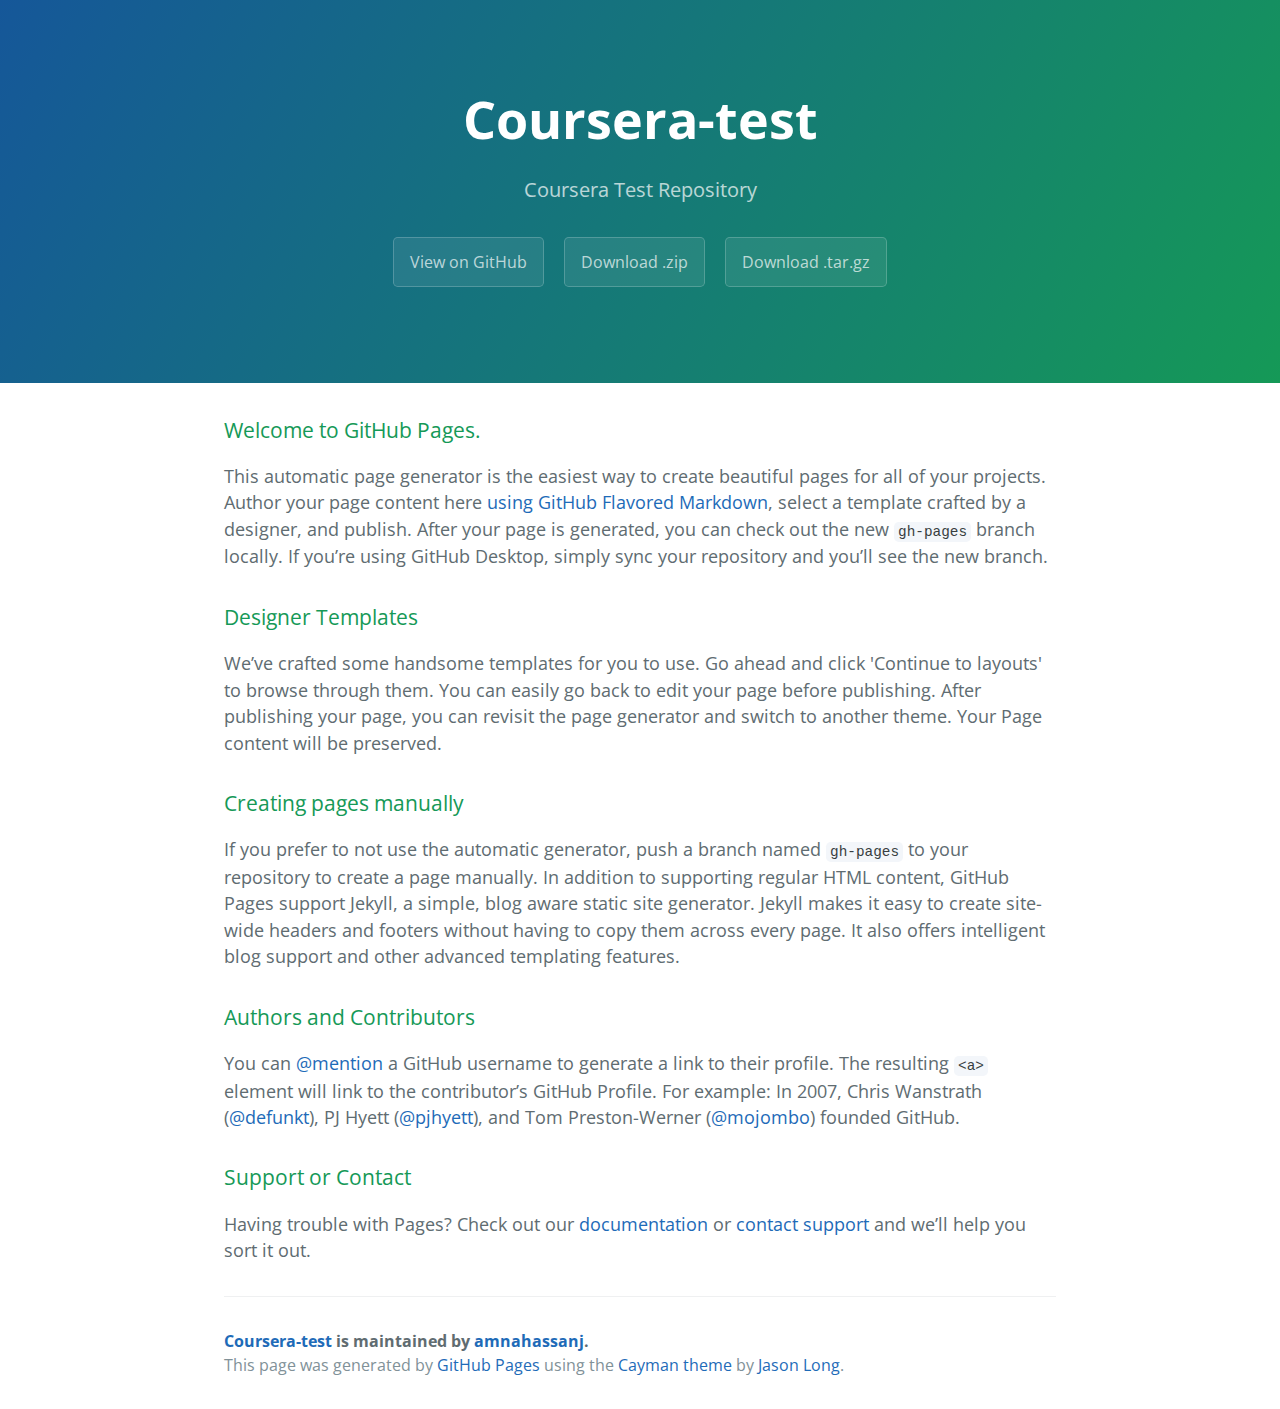
<file: index.html>
<!DOCTYPE html>
<html lang="en-us">
  <head>
    <meta charset="UTF-8">
    <title>Coursera-test by amnahassanj</title>
    <meta name="viewport" content="width=device-width, initial-scale=1">
    <link rel="stylesheet" type="text/css" href="stylesheets/normalize.css" media="screen">
    <link href='https://fonts.googleapis.com/css?family=Open+Sans:400,700' rel='stylesheet' type='text/css'>
    <link rel="stylesheet" type="text/css" href="stylesheets/stylesheet.css" media="screen">
    <link rel="stylesheet" type="text/css" href="stylesheets/github-light.css" media="screen">
  </head>
  <body>
    <section class="page-header">
      <h1 class="project-name">Coursera-test</h1>
      <h2 class="project-tagline">Coursera Test Repository</h2>
      <a href="https://github.com/amnahassanj/coursera-test" class="btn">View on GitHub</a>
      <a href="https://github.com/amnahassanj/coursera-test/zipball/master" class="btn">Download .zip</a>
      <a href="https://github.com/amnahassanj/coursera-test/tarball/master" class="btn">Download .tar.gz</a>
    </section>

    <section class="main-content">
      <h3>
<a id="welcome-to-github-pages" class="anchor" href="#welcome-to-github-pages" aria-hidden="true"><span aria-hidden="true" class="octicon octicon-link"></span></a>Welcome to GitHub Pages.</h3>

<p>This automatic page generator is the easiest way to create beautiful pages for all of your projects. Author your page content here <a href="https://guides.github.com/features/mastering-markdown/">using GitHub Flavored Markdown</a>, select a template crafted by a designer, and publish. After your page is generated, you can check out the new <code>gh-pages</code> branch locally. If you’re using GitHub Desktop, simply sync your repository and you’ll see the new branch.</p>

<h3>
<a id="designer-templates" class="anchor" href="#designer-templates" aria-hidden="true"><span aria-hidden="true" class="octicon octicon-link"></span></a>Designer Templates</h3>

<p>We’ve crafted some handsome templates for you to use. Go ahead and click 'Continue to layouts' to browse through them. You can easily go back to edit your page before publishing. After publishing your page, you can revisit the page generator and switch to another theme. Your Page content will be preserved.</p>

<h3>
<a id="creating-pages-manually" class="anchor" href="#creating-pages-manually" aria-hidden="true"><span aria-hidden="true" class="octicon octicon-link"></span></a>Creating pages manually</h3>

<p>If you prefer to not use the automatic generator, push a branch named <code>gh-pages</code> to your repository to create a page manually. In addition to supporting regular HTML content, GitHub Pages support Jekyll, a simple, blog aware static site generator. Jekyll makes it easy to create site-wide headers and footers without having to copy them across every page. It also offers intelligent blog support and other advanced templating features.</p>

<h3>
<a id="authors-and-contributors" class="anchor" href="#authors-and-contributors" aria-hidden="true"><span aria-hidden="true" class="octicon octicon-link"></span></a>Authors and Contributors</h3>

<p>You can <a href="https://help.github.com/articles/basic-writing-and-formatting-syntax/#mentioning-users-and-teams" class="user-mention">@mention</a> a GitHub username to generate a link to their profile. The resulting <code>&lt;a&gt;</code> element will link to the contributor’s GitHub Profile. For example: In 2007, Chris Wanstrath (<a href="https://github.com/defunkt" class="user-mention">@defunkt</a>), PJ Hyett (<a href="https://github.com/pjhyett" class="user-mention">@pjhyett</a>), and Tom Preston-Werner (<a href="https://github.com/mojombo" class="user-mention">@mojombo</a>) founded GitHub.</p>

<h3>
<a id="support-or-contact" class="anchor" href="#support-or-contact" aria-hidden="true"><span aria-hidden="true" class="octicon octicon-link"></span></a>Support or Contact</h3>

<p>Having trouble with Pages? Check out our <a href="https://help.github.com/pages">documentation</a> or <a href="https://github.com/contact">contact support</a> and we’ll help you sort it out.</p>

      <footer class="site-footer">
        <span class="site-footer-owner"><a href="https://github.com/amnahassanj/coursera-test">Coursera-test</a> is maintained by <a href="https://github.com/amnahassanj">amnahassanj</a>.</span>

        <span class="site-footer-credits">This page was generated by <a href="https://pages.github.com">GitHub Pages</a> using the <a href="https://github.com/jasonlong/cayman-theme">Cayman theme</a> by <a href="https://twitter.com/jasonlong">Jason Long</a>.</span>
      </footer>

    </section>

  
  </body>
</html>
</file>
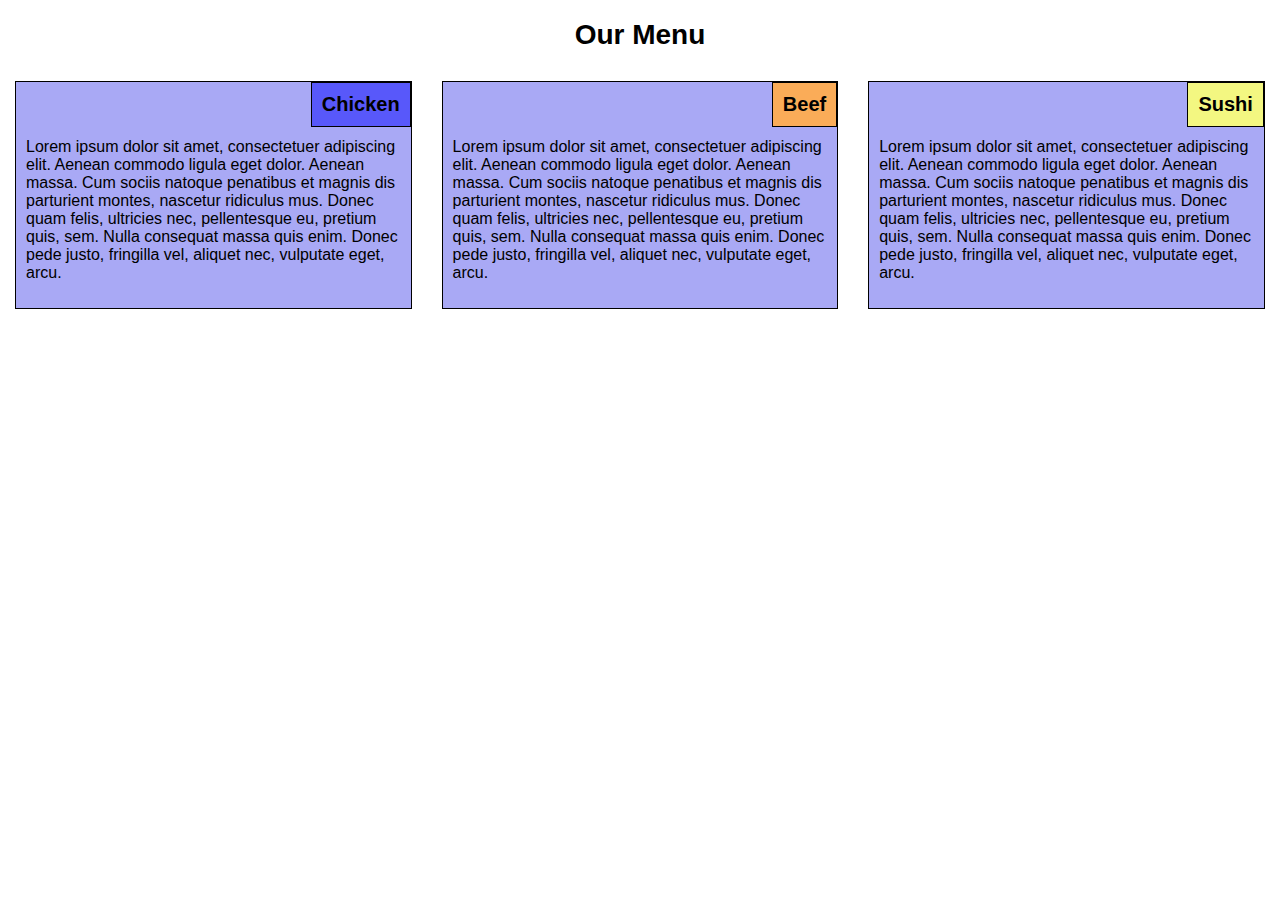
<file: site/module2/index.html>
<!Doctype HTML>
<html>

<head>
<meta charset="Utf-8">
<meta name="viewport" content="width=device-width, initial-scale=1">
<link rel="stylesheet" href="css/styles.css">
</head>

<body>
	<h1> Our Menu </h1>

	<div class="row">
		<div class="col-lg-4 col-md-6 col-sm-12">
			<div class="section">
				<h2 id="Chicken"> Chicken </h2>
				<p> Lorem ipsum dolor sit amet, consectetuer adipiscing elit. Aenean commodo ligula eget dolor. Aenean massa. Cum sociis natoque penatibus et magnis dis parturient montes, nascetur ridiculus mus. Donec quam felis, ultricies nec, pellentesque eu, pretium quis, sem. Nulla consequat massa quis enim. Donec pede justo, fringilla vel, aliquet nec, vulputate eget, arcu. </p>
			</div>
		</div>

		<div class="col-lg-4 col-md-6 col-sm-12">
			<div class="section">
				<h2 id="Beef"> Beef </h2>
				<p> Lorem ipsum dolor sit amet, consectetuer adipiscing elit. Aenean commodo ligula eget dolor. Aenean massa. Cum sociis natoque penatibus et magnis dis parturient montes, nascetur ridiculus mus. Donec quam felis, ultricies nec, pellentesque eu, pretium quis, sem. Nulla consequat massa quis enim. Donec pede justo, fringilla vel, aliquet nec, vulputate eget, arcu. </p>
			</div>
		</div>

		<div class="col-lg-4 col-md-12 col-sm-12">
			<div class="section">
				<h2 id="Sushi"> Sushi </h2>
				<p> Lorem ipsum dolor sit amet, consectetuer adipiscing elit. Aenean commodo ligula eget dolor. Aenean massa. Cum sociis natoque penatibus et magnis dis parturient montes, nascetur ridiculus mus. Donec quam felis, ultricies nec, pellentesque eu, pretium quis, sem. Nulla consequat massa quis enim. Donec pede justo, fringilla vel, aliquet nec, vulputate eget, arcu. </p>
			</div>
		</div>
	</div>

</body>

</html>
</file>
<file: stylesheets/stylesheet.css>
* {
  box-sizing: border-box; }

body {
  padding: 0;
  margin: 0;
  font-family: "Open Sans", "Helvetica Neue", Helvetica, Arial, sans-serif;
  font-size: 16px;
  line-height: 1.5;
  color: #606c71; }

a {
  color: #1e6bb8;
  text-decoration: none; }
  a:hover {
    text-decoration: underline; }

.btn {
  display: inline-block;
  margin-bottom: 1rem;
  color: rgba(255, 255, 255, 0.7);
  background-color: rgba(255, 255, 255, 0.08);
  border-color: rgba(255, 255, 255, 0.2);
  border-style: solid;
  border-width: 1px;
  border-radius: 0.3rem;
  transition: color 0.2s, background-color 0.2s, border-color 0.2s; }
  .btn + .btn {
    margin-left: 1rem; }

.btn:hover {
  color: rgba(255, 255, 255, 0.8);
  text-decoration: none;
  background-color: rgba(255, 255, 255, 0.2);
  border-color: rgba(255, 255, 255, 0.3); }

@media screen and (min-width: 64em) {
  .btn {
    padding: 0.75rem 1rem; } }

@media screen and (min-width: 42em) and (max-width: 64em) {
  .btn {
    padding: 0.6rem 0.9rem;
    font-size: 0.9rem; } }

@media screen and (max-width: 42em) {
  .btn {
    display: block;
    width: 100%;
    padding: 0.75rem;
    font-size: 0.9rem; }
    .btn + .btn {
      margin-top: 1rem;
      margin-left: 0; } }

.page-header {
  color: #fff;
  text-align: center;
  background-color: #159957;
  background-image: linear-gradient(120deg, #155799, #159957); }

@media screen and (min-width: 64em) {
  .page-header {
    padding: 5rem 6rem; } }

@media screen and (min-width: 42em) and (max-width: 64em) {
  .page-header {
    padding: 3rem 4rem; } }

@media screen and (max-width: 42em) {
  .page-header {
    padding: 2rem 1rem; } }

.project-name {
  margin-top: 0;
  margin-bottom: 0.1rem; }

@media screen and (min-width: 64em) {
  .project-name {
    font-size: 3.25rem; } }

@media screen and (min-width: 42em) and (max-width: 64em) {
  .project-name {
    font-size: 2.25rem; } }

@media screen and (max-width: 42em) {
  .project-name {
    font-size: 1.75rem; } }

.project-tagline {
  margin-bottom: 2rem;
  font-weight: normal;
  opacity: 0.7; }

@media screen and (min-width: 64em) {
  .project-tagline {
    font-size: 1.25rem; } }

@media screen and (min-width: 42em) and (max-width: 64em) {
  .project-tagline {
    font-size: 1.15rem; } }

@media screen and (max-width: 42em) {
  .project-tagline {
    font-size: 1rem; } }

.main-content :first-child {
  margin-top: 0; }
.main-content img {
  max-width: 100%; }
.main-content h1, .main-content h2, .main-content h3, .main-content h4, .main-content h5, .main-content h6 {
  margin-top: 2rem;
  margin-bottom: 1rem;
  font-weight: normal;
  color: #159957; }
.main-content p {
  margin-bottom: 1em; }
.main-content code {
  padding: 2px 4px;
  font-family: Consolas, "Liberation Mono", Menlo, Courier, monospace;
  font-size: 0.9rem;
  color: #383e41;
  background-color: #f3f6fa;
  border-radius: 0.3rem; }
.main-content pre {
  padding: 0.8rem;
  margin-top: 0;
  margin-bottom: 1rem;
  font: 1rem Consolas, "Liberation Mono", Menlo, Courier, monospace;
  color: #567482;
  word-wrap: normal;
  background-color: #f3f6fa;
  border: solid 1px #dce6f0;
  border-radius: 0.3rem; }
  .main-content pre > code {
    padding: 0;
    margin: 0;
    font-size: 0.9rem;
    color: #567482;
    word-break: normal;
    white-space: pre;
    background: transparent;
    border: 0; }
.main-content .highlight {
  margin-bottom: 1rem; }
  .main-content .highlight pre {
    margin-bottom: 0;
    word-break: normal; }
.main-content .highlight pre, .main-content pre {
  padding: 0.8rem;
  overflow: auto;
  font-size: 0.9rem;
  line-height: 1.45;
  border-radius: 0.3rem; }
.main-content pre code, .main-content pre tt {
  display: inline;
  max-width: initial;
  padding: 0;
  margin: 0;
  overflow: initial;
  line-height: inherit;
  word-wrap: normal;
  background-color: transparent;
  border: 0; }
  .main-content pre code:before, .main-content pre code:after, .main-content pre tt:before, .main-content pre tt:after {
    content: normal; }
.main-content ul, .main-content ol {
  margin-top: 0; }
.main-content blockquote {
  padding: 0 1rem;
  margin-left: 0;
  color: #819198;
  border-left: 0.3rem solid #dce6f0; }
  .main-content blockquote > :first-child {
    margin-top: 0; }
  .main-content blockquote > :last-child {
    margin-bottom: 0; }
.main-content table {
  display: block;
  width: 100%;
  overflow: auto;
  word-break: normal;
  word-break: keep-all; }
  .main-content table th {
    font-weight: bold; }
  .main-content table th, .main-content table td {
    padding: 0.5rem 1rem;
    border: 1px solid #e9ebec; }
.main-content dl {
  padding: 0; }
  .main-content dl dt {
    padding: 0;
    margin-top: 1rem;
    font-size: 1rem;
    font-weight: bold; }
  .main-content dl dd {
    padding: 0;
    margin-bottom: 1rem; }
.main-content hr {
  height: 2px;
  padding: 0;
  margin: 1rem 0;
  background-color: #eff0f1;
  border: 0; }

@media screen and (min-width: 64em) {
  .main-content {
    max-width: 64rem;
    padding: 2rem 6rem;
    margin: 0 auto;
    font-size: 1.1rem; } }

@media screen and (min-width: 42em) and (max-width: 64em) {
  .main-content {
    padding: 2rem 4rem;
    font-size: 1.1rem; } }

@media screen and (max-width: 42em) {
  .main-content {
    padding: 2rem 1rem;
    font-size: 1rem; } }

.site-footer {
  padding-top: 2rem;
  margin-top: 2rem;
  border-top: solid 1px #eff0f1; }

.site-footer-owner {
  display: block;
  font-weight: bold; }

.site-footer-credits {
  color: #819198; }

@media screen and (min-width: 64em) {
  .site-footer {
    font-size: 1rem; } }

@media screen and (min-width: 42em) and (max-width: 64em) {
  .site-footer {
    font-size: 1rem; } }

@media screen and (max-width: 42em) {
  .site-footer {
    font-size: 0.9rem; } }
</file>
<file: stylesheets/github-light.css>
/*
The MIT License (MIT)

Copyright (c) 2015 GitHub, Inc.

Permission is hereby granted, free of charge, to any person obtaining a copy
of this software and associated documentation files (the "Software"), to deal
in the Software without restriction, including without limitation the rights
to use, copy, modify, merge, publish, distribute, sublicense, and/or sell
copies of the Software, and to permit persons to whom the Software is
furnished to do so, subject to the following conditions:

The above copyright notice and this permission notice shall be included in all
copies or substantial portions of the Software.

THE SOFTWARE IS PROVIDED "AS IS", WITHOUT WARRANTY OF ANY KIND, EXPRESS OR
IMPLIED, INCLUDING BUT NOT LIMITED TO THE WARRANTIES OF MERCHANTABILITY,
FITNESS FOR A PARTICULAR PURPOSE AND NONINFRINGEMENT. IN NO EVENT SHALL THE
AUTHORS OR COPYRIGHT HOLDERS BE LIABLE FOR ANY CLAIM, DAMAGES OR OTHER
LIABILITY, WHETHER IN AN ACTION OF CONTRACT, TORT OR OTHERWISE, ARISING FROM,
OUT OF OR IN CONNECTION WITH THE SOFTWARE OR THE USE OR OTHER DEALINGS IN THE
SOFTWARE.

*/

.pl-c /* comment */ {
  color: #969896;
}

.pl-c1      /* constant, markup.raw, meta.diff.header, meta.module-reference, meta.property-name, support, support.constant, support.variable, variable.other.constant */,
.pl-s .pl-v /* string variable */ {
  color: #0086b3;
}

.pl-e  /* entity */,
.pl-en /* entity.name */ {
  color: #795da3;
}

.pl-s .pl-s1 /* string source */,
.pl-smi      /* storage.modifier.import, storage.modifier.package, storage.type.java, variable.other, variable.parameter.function */ {
  color: #333;
}

.pl-ent /* entity.name.tag */ {
  color: #63a35c;
}

.pl-k /* keyword, storage, storage.type */ {
  color: #a71d5d;
}

.pl-pds              /* punctuation.definition.string, string.regexp.character-class */,
.pl-s                /* string */,
.pl-s .pl-pse .pl-s1 /* string punctuation.section.embedded source */,
.pl-sr               /* string.regexp */,
.pl-sr .pl-cce       /* string.regexp constant.character.escape */,
.pl-sr .pl-sra       /* string.regexp string.regexp.arbitrary-repitition */,
.pl-sr .pl-sre       /* string.regexp source.ruby.embedded */ {
  color: #183691;
}

.pl-v /* variable */ {
  color: #ed6a43;
}

.pl-id /* invalid.deprecated */ {
  color: #b52a1d;
}

.pl-ii /* invalid.illegal */ {
  background-color: #b52a1d;
  color: #f8f8f8;
}

.pl-sr .pl-cce /* string.regexp constant.character.escape */ {
  color: #63a35c;
  font-weight: bold;
}

.pl-ml /* markup.list */ {
  color: #693a17;
}

.pl-mh        /* markup.heading */,
.pl-mh .pl-en /* markup.heading entity.name */,
.pl-ms        /* meta.separator */ {
  color: #1d3e81;
  font-weight: bold;
}

.pl-mq /* markup.quote */ {
  color: #008080;
}

.pl-mi /* markup.italic */ {
  color: #333;
  font-style: italic;
}

.pl-mb /* markup.bold */ {
  color: #333;
  font-weight: bold;
}

.pl-md /* markup.deleted, meta.diff.header.from-file */ {
  background-color: #ffecec;
  color: #bd2c00;
}

.pl-mi1 /* markup.inserted, meta.diff.header.to-file */ {
  background-color: #eaffea;
  color: #55a532;
}

.pl-mdr /* meta.diff.range */ {
  color: #795da3;
  font-weight: bold;
}

.pl-mo /* meta.output */ {
  color: #1d3e81;
}
</file>
<file: site/module2/css/styles.css>
* {
	box-sizing: border-box;
	font-family: sans-serif;
}
body {
	margin: 0px;
}

h1 {
	text-align: center;
	font-size: 175%;
	margin-bottom: 30px;
}

h2 {
	text-align: center;
	font-size: 125%;
	margin-top:0px;
	border:1px solid black;
	padding: 10px;
	position:absolute;
	right:0px;
	top:0px;
}

.row {
		width:100%;
}

.section {
	border: 1px solid black;
	padding: 40px 10px 10px 10px;
	background-color: #A9A9F5;
	margin-right: 15px;
	margin-left: 15px;
	margin-bottom: 15px;
	position: relative;
}

#Chicken {
	background-color: #5858FA;
	}

#Beef {
	background-color: #FAAC58;
	}

#Sushi {
	background-color: #F3F781;
	}







/*** Large devices only ***/

@media (min-width: 992px) {
  .col-lg-1, .col-lg-2, .col-lg-3, .col-lg-4, .col-lg-5, .col-lg-6, .col-lg-7, .col-lg-8, .col-lg-9, .col-lg-10, .col-lg-11, .col-lg-12 {
    float: left;
  }
  .col-lg-1 {
    width: 8.33%;
  }
  .col-lg-2 {
    width: 16.66%;
  }
  .col-lg-3 {
    width: 25%;
  }
  .col-lg-4 {
    width: 33.33%;
  }
  .col-lg-5 {
    width: 41.66%;
  }
  .col-lg-6 {
    width: 50%;
  }
  .col-lg-7 {
    width: 58.33%;
  }
  .col-lg-8 {
    width: 66.66%;
  }
  .col-lg-9 {
    width: 74.99%;
  }
  .col-lg-10 {
    width: 83.33%;
  }
  .col-lg-11 {
    width: 91.66%;
  }
  .col-lg-12 {
    width: 100%;
  }
}

/*** Medium devices only ***/

@media (min-width: 768px) and (max-width: 991px) {
  .col-md-1, .col-md-2, .col-md-3, .col-md-4, .col-md-5, .col-md-6, .col-md-7, .col-md-8, .col-md-9, .col-md-10, .col-md-11, .col-md-12 {
    float: left;
  }
  .col-md-1 {
    width: 8.33%;
  }
  .col-md-2 {
    width: 16.66%;
  }
  .col-md-3 {
    width: 25%;
  }
  .col-md-4 {
    width: 33.33%;
  }
  .col-md-5 {
    width: 41.66%;
  }
  .col-md-6 {
    width: 50%;
  }
  .col-md-7 {
    width: 58.33%;
  }
  .col-md-8 {
    width: 66.66%;
  }
  .col-md-9 {
    width: 74.99%;
  }
  .col-md-10 {
    width: 83.33%;
  }
  .col-md-11 {
    width: 91.66%;
  }
  .col-md-12 {
    width: 100%;
  }
}

/*** Small devices only ***/

@media (max-width: 767px) {
  .col-sm-1, .col-sm-2, .col-sm-3, .col-sm-4, .col-sm-5, .col-sm-6, .col-sm-7, .col-sm-8, .col-sm-9, .col-sm-10, .col-sm-11, .col-sm-12 {
    float: left;
   
  }
  .col-sm-1 {
    width: 8.33%;
  }
  .col-sm-2 {
    width: 16.66%;
  }
  .col-sm-3 {
    width: 25%;
  }
  .col-sm-4 {
    width: 33.33%;
  }
  .col-sm-5 {
    width: 41.66%;
  }
  .col-sm-6 {
    width: 50%;
  }
  .col-sm-7 {
    width: 58.33%;
  }
  .col-sm-8 {
    width: 66.66%;
  }
  .col-sm-9 {
    width: 74.99%;
  }
  .col-sm-10 {
    width: 83.33%;
  }
  .col-sm-11 {
    width: 91.66%;
  }
  .col-sm-12 {
    width: 100%;
  }
}
</file>
